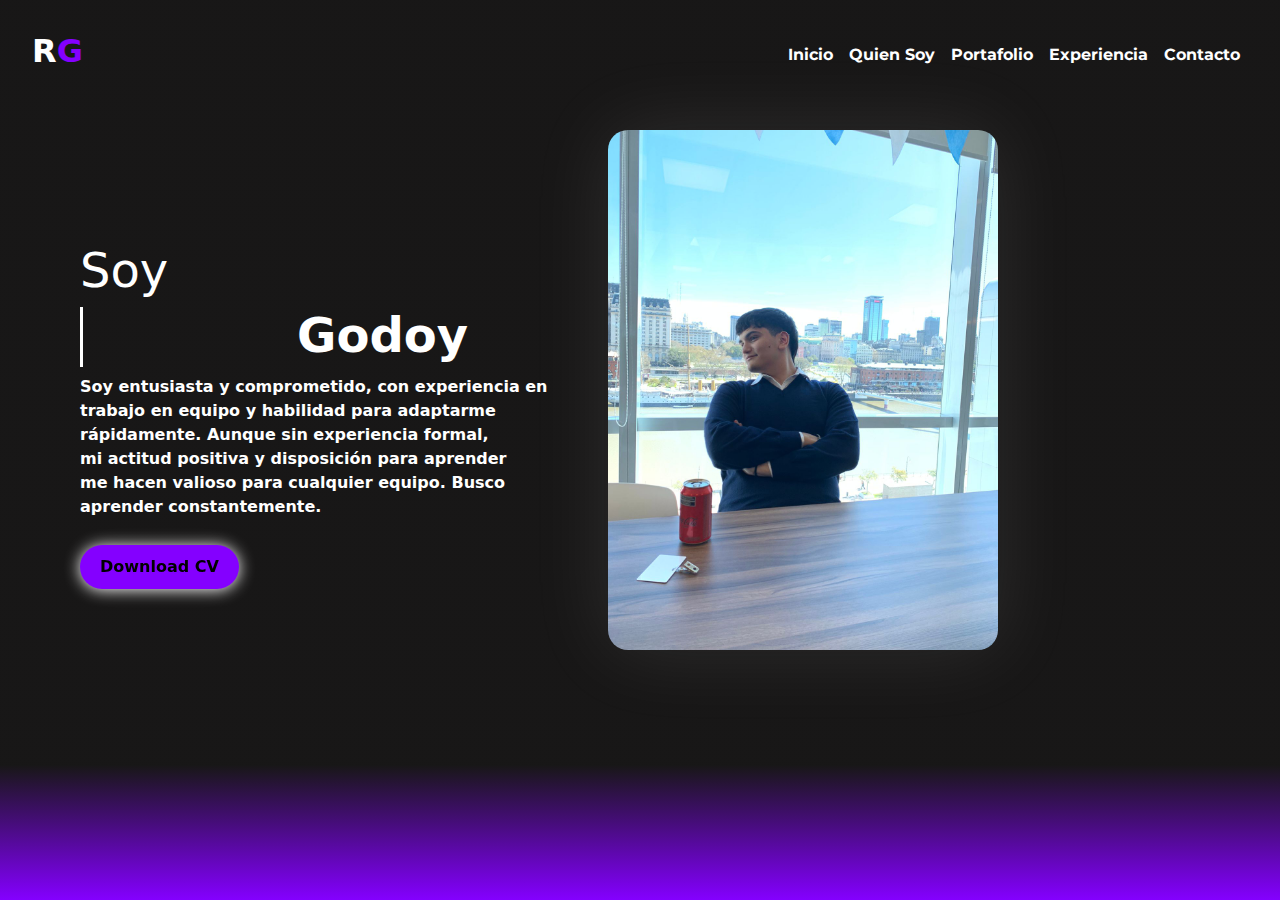
<file: index.html>
<!DOCTYPE html>
<html lang="en">

<head>
  <meta charset="UTF-8">
  <meta name="viewport" content="width=device-width, initial-scale=1.0">
  <title>Ramiro Godoy | Inicio</title>
  <link rel="stylesheet" href="./css/bootstrap.min.css">
  <link rel="stylesheet" href="./css/estilos.css">
  <meta name="description" content="Soy un joven apasionado de 17 años, residiendo en Buenos Aires, Argentina, inmerso en el fascinante mundo de la programación y la ingeniería informática. 
  Mi viaje educativo es un constante descubrimiento de los entresijos del código y la resolución de problemas.">
  <meta name="keywords" content="Portafolio, Argentina, Trabajo, Programacion, Desarrollo web, Front End, Back End, Html,Css">
</head>
<header>

  <body class="fondoportafolio">
    <nav class="navbar navbar-expand-md navbar-dark "> <!-- bg-dark adentro del class para darle color al nav-->
      <h2 class="logo">R<span class="g">G</span></h2>
      <button class="navbar-toggler" type="button" data-bs-toggle="collapse" data-bs-target="#navbarNav"
        aria-controls="navbarNav" aria-expanded="false" aria-label="Toggle navigation">
        <span class="navbar-toggler-icon"></span>
      </button>
      <div class="collapse navbar-collapse" id="navbarNav">
        <ul class="navbar-nav">
          <li class="nav-item active">
            <a class="nav-link" href="index.html">Inicio</a>
          </li>
          <li class="nav-item">
            <a class="nav-link" href="./pages/quien-soy.html">Quien Soy</a>
          </li>
          <li class="nav-item">
            <a class="nav-link" href="./pages/portafolio.html">Portafolio</a>
          </li>
          <li class="nav-item">
            <a class="nav-link" href="./pages/experiencia.html">Experiencia</a>
          </li>
          <li class="nav-item">
          <li class="nav-item">
            <a class="nav-link" href="./pages/contacto.html">Contacto</a>
          </li>
        </ul>
      </div>
    </nav>
</header>

<main class="main">
  <div class="info-content">
    <div class="textoindex">
      <div class="h1-main">
        <h1 class="h1-inicio">Soy</h1>
        <h1 class="h1-inicio">
          <div class="loader-container">
          <div class="loader">
            <span class="loader-text">Ramiro </span>
          </div>
          </div>
          <span class=""> Godoy</span>
        </h1>
      </div>
      <p class="p-main">Soy entusiasta y comprometido, con experiencia en trabajo en equipo y habilidad para adaptarme
        rápidamente. Aunque sin experiencia formal, mi actitud positiva y disposición para aprender me hacen valioso
        para cualquier
        equipo. Busco aprender constantemente.</p>
    </div>
    <a download href="#"><button class="descarga-cv">Download CV</button></a>
  </div>
  <div class="cardindex fotoindex">
    <img class="fotomia" src="./img/fotomia.jpg" alt="Foto de ramiro godoy">
  </div>
</main>
<footer id="sticky-footer" class="flex-shrink-0 py-4  text-white-50">
  <div class="container text-center div-footer">
    <!--  <p class="texto-footer">Copyright &copy; Portafolio Ramiro Godoy</p> -->
  </div>
</footer>
<script src="./js/bootstrap.bundle.min.js"></script>
</body>

</html>
</file>
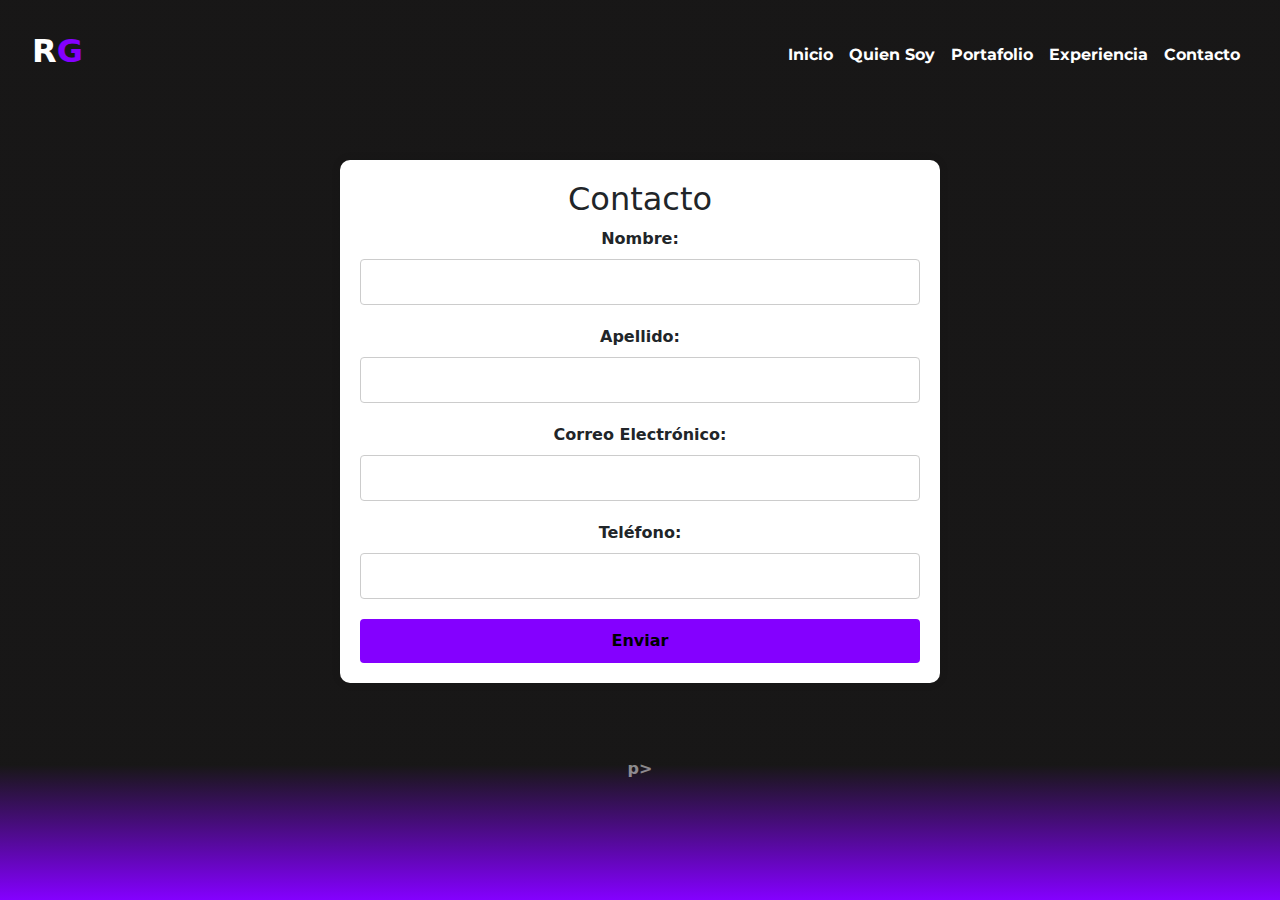
<file: pages/contacto.html>
<!DOCTYPE html>
<html lang="en">

<head>
    <meta charset="UTF-8">
    <meta name="viewport" content="width=device-width, initial-scale=1.0">
    <title>Ramiro Godoy | Contacto</title>
    <link rel="stylesheet" href="../css/bootstrap.min.css">
    <link rel="stylesheet" href="../css/estilos.css">
    <meta name="description" content="Soy un joven apasionado de 17 años, residiendo en Buenos Aires, Argentina, inmerso en el fascinante mundo de la programación y la ingeniería informática. 
    Mi viaje educativo es un constante descubrimiento de los entresijos del código y la resolución de problemas.">
    <meta name="keywords" content="Portafolio, Argentina, Trabajo, Programacion, Desarrollo web, Front End, Back End, Html,Css">
</head>

<body class="body-contacto fondoportafolio">
    <nav class="navbar navbar-expand-md navbar-dark">
        <h2 class="logo">R<span class="g">G</span></h2>
        <button class="navbar-toggler" type="button" data-bs-toggle="collapse" data-bs-target="#navbarNav"
            aria-controls="navbarNav" aria-expanded="false" aria-label="Toggle navigation">
            <span class="navbar-toggler-icon"></span>
        </button>
        <div class="collapse navbar-collapse" id="navbarNav">
            <ul class="navbar-nav">
                <li class="nav-item active">
                    <a class="nav-link" href="../index.html">Inicio</a>
                </li>
                <li class="nav-item">
                    <a class="nav-link" href="../pages/quien-soy.html">Quien Soy</a>
                </li>
                <li class="nav-item">
                    <a class="nav-link" href="../pages/portafolio.html">Portafolio</a>
                </li>
                <li class="nav-item">
                    <a class="nav-link" href="../pages/experiencia.html">Experiencia</a>
                </li>
                <li class="nav-item">
                <li class="nav-item">
                    <a class="nav-link" href="../pages/contacto.html">Contacto</a>
                </li>
            </ul>
        </div>
    </nav>
    <div class="container-contacto">
        <div class="contacto-form">
            <h2>Contacto</h2>
            <form action="#" method="post">
                <label for="nombre">Nombre:</label>
                <input type="text" id="nombre" name="nombre" required>
                <label for="apellido">Apellido:</label>
                <input type="text" id="apellido" name="apellido" required>
                <label for="email">Correo Electrónico:</label>
                <input type="email" id="email" name="email" required>
                <label for="telefono">Teléfono:</label>
                <input type="tel" id="telefono" name="telefono" required>
                <div></div><button class="btn-contacto" type="submit">Enviar</button>
            </form>
        </div>

    </div>

    <footer id="sticky-footer" class="flex-shrink-0 py-4  text-white-50">
        <div class="container text-center div-footer">
          <!--  <p class="texto-footer">Copyright &copy; Portafolio Ramiro Godoy</p> -->p>
        </div>
      </footer>

    <script src="../js/bootstrap.bundle.min.js"></script>
</body>

</html>
</file>
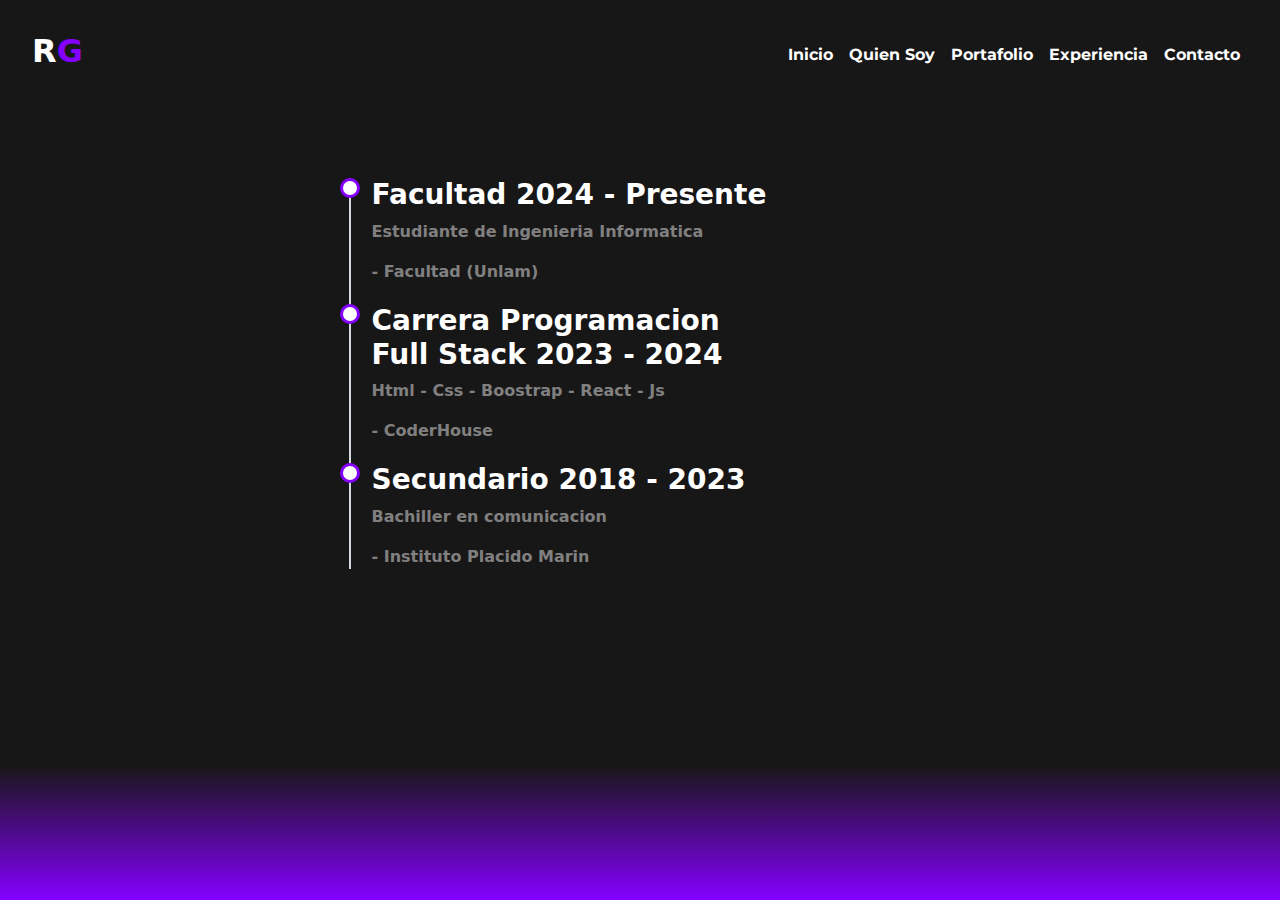
<file: pages/experiencia.html>
<!DOCTYPE html>
<html lang="en">

<head>
    <meta charset="UTF-8">
    <meta name="viewport" content="width=device-width, initial-scale=1.0">
    <title>Ramiro Godoy | Experiencia</title>
    <link rel="stylesheet" href="../css/bootstrap.min.css">
    <link rel="stylesheet" href="../css/estilos.css">
    <meta name="description" content="Soy un joven apasionado de 17 años, residiendo en Buenos Aires, Argentina, inmerso en el fascinante mundo de la programación y la ingeniería informática. 
    Mi viaje educativo es un constante descubrimiento de los entresijos del código y la resolución de problemas.">
    <meta name="keywords"
        content="Portafolio, Argentina, Trabajo, Programacion, Desarrollo web, Front End, Back End, Html,Css">
</head>

<body class="body-experiencia fondoportafolio ">
    <header>
        <nav class="navbar navbar-expand-md navbar-dark ">
            <h2 class="logo">R<span class="g">G</span></h2>
            <button class="navbar-toggler" type="button" data-bs-toggle="collapse" data-bs-target="#navbarNav"
                aria-controls="navbarNav" aria-expanded="false" aria-label="Toggle navigation">
                <span class="navbar-toggler-icon"></span>
            </button>
            <div class="collapse navbar-collapse" id="navbarNav">
                <ul class="navbar-nav">
                    <li class="nav-item active">
                        <a class="nav-link" href="../index.html">Inicio</a>
                    </li>
                    <li class="nav-item">
                        <a class="nav-link" href="../pages/quien-soy.html">Quien Soy</a>
                    </li>
                    <li class="nav-item">
                        <a class="nav-link" href="../pages/portafolio.html">Portafolio</a>
                    </li>
                    <li class="nav-item">
                        <a class="nav-link" href="../pages/experiencia.html">Experiencia</a>
                    </li>
                    <li class="nav-item">
                    <li class="nav-item">
                        <a class="nav-link" href="../pages/contacto.html">Contacto</a>
                    </li>
                </ul>
            </div>
        </nav>
    </header>

    <main class="main-content ">
        <div>
            <div class="container my-5">
                <div class="row">
                    <div class="col-md-6 offset-md-3">
                        <ul class="timeline-3">
                            <li>
                                <H3>Facultad 2024 - Presente</H3>
                                <p class="mt-2">Estudiante de Ingenieria Informatica
                                </p>
                                <P>- Facultad (Unlam)</P>
                            </li>
                            <li>
                                <H3>Carrera Programacion Full Stack 2023 - 2024</H3>
                                <p class="mt-2"> Html - Css - Boostrap - React - Js
                                </p>
                                <P>- CoderHouse</P>
                            </li>
                            <li>
                                <h3>Secundario 2018 - 2023 </h3>
                                <p class="mt-2">Bachiller en comunicacion</p>
                                <P>- Instituto Placido Marin</P>
                            </li>

                        </ul>
                    </div>
                </div>
            </div>


        </div>
    </main>

    <footer id="sticky-footer" class="flex-shrink-0 py-4  text-white-50">
        <div class="container text-center div-footer">
            <!--  <p class="texto-footer">Copyright &copy; Portafolio Ramiro Godoy</p> -->
        </div>
    </footer>

    <script src="../js/bootstrap.bundle.min.js"></script>
</body>

</html>
</file>
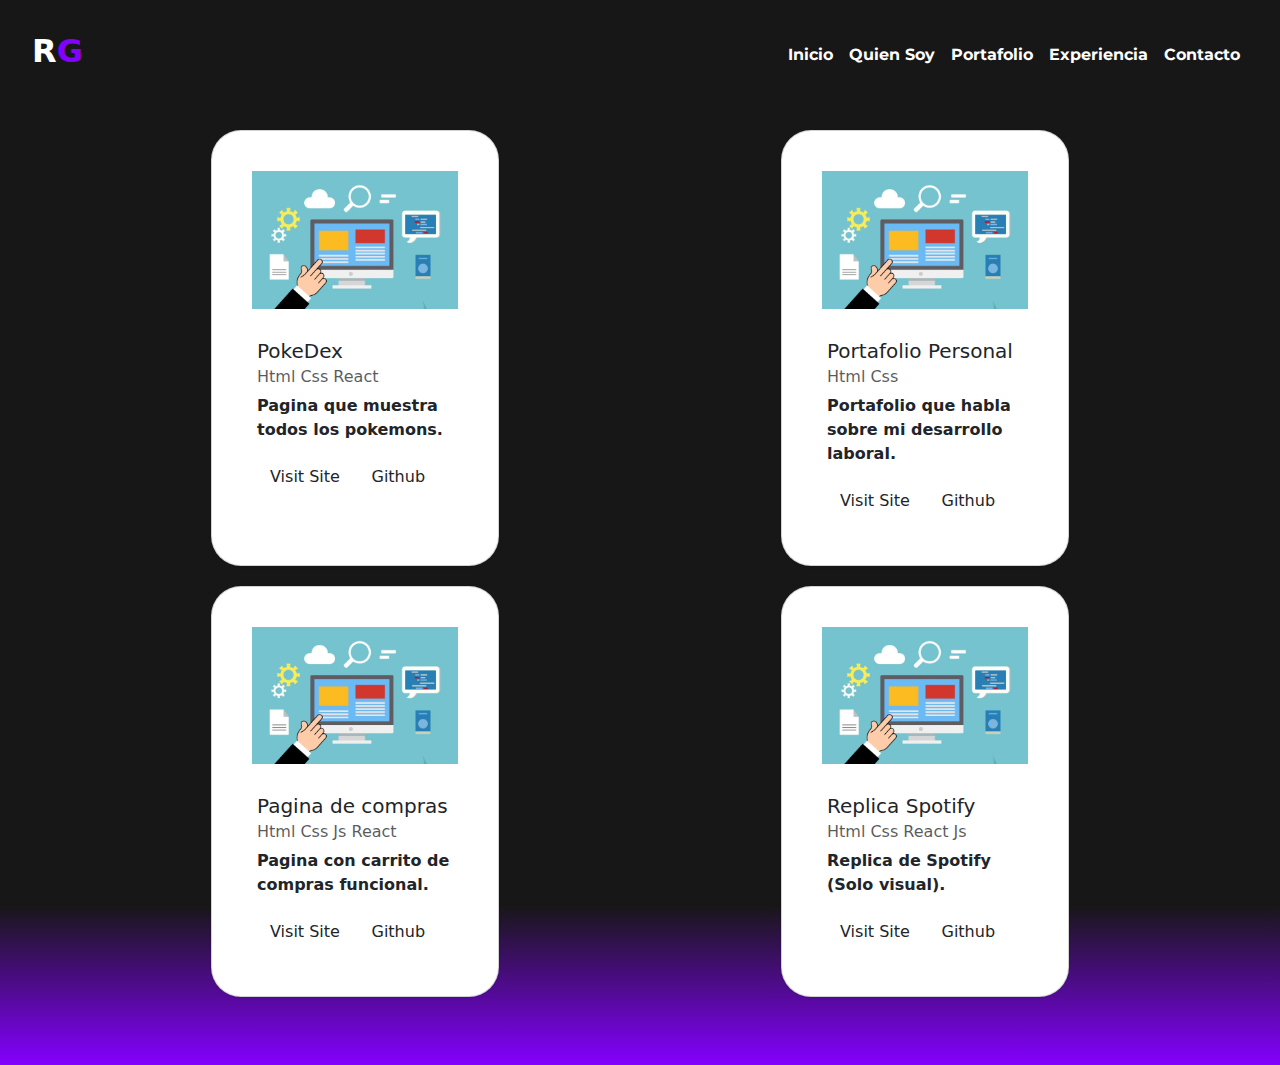
<file: pages/portafolio.html>
<!DOCTYPE html>
<html lang="es">

<head>
    <meta charset="UTF-8">
    <meta name="viewport" content="width=device-width, initial-scale=1.0">
    <link rel="stylesheet" href="../css/bootstrap.min.css">
    <link rel="stylesheet" href="../css/estilos.css">
    <title>Ramiro Godoy | Portafolio</title>
    <meta name="description" content="Soy un joven apasionado de 17 años, residiendo en Buenos Aires, Argentina, inmerso en el fascinante mundo de la programación y la ingeniería informática. 
    Mi viaje educativo es un constante descubrimiento de los entresijos del código y la resolución de problemas.">
    <meta name="keywords" content="Portafolio, Argentina, Trabajo, Programacion, Desarrollo web, Front End, Back End, Html,Css">
</head>

<body class="body-portafolio fondoportafolio">
    <header>
        <nav class="navbar navbar-expand-md navbar-dark ">
            <h2 class="logo">R<span class="g">G</span></h2>
            <button class="navbar-toggler" type="button" data-bs-toggle="collapse" data-bs-target="#navbarNav"
                aria-controls="navbarNav" aria-expanded="false" aria-label="Toggle navigation">
                <span class="navbar-toggler-icon"></span>
            </button>
            <div class="collapse navbar-collapse" id="navbarNav">
                <ul class="navbar-nav">
                    <li class="nav-item active">
                        <a class="nav-link" href="../index.html">Inicio</a>
                    </li>
                    <li class="nav-item">
                        <a class="nav-link" href="../pages/quien-soy.html">Quien Soy</a>
                    </li>
                    <li class="nav-item">
                        <a class="nav-link" href="../pages/portafolio.html">Portafolio</a>
                    </li>
                    <li class="nav-item">
                        <a class="nav-link" href="../pages/experiencia.html">Experiencia</a>
                    </li>
                    <li class="nav-item">
                    <li class="nav-item">
                        <a class="nav-link" href="../pages/contacto.html">Contacto</a>
                    </li>
                </ul>
            </div>
        </nav>
    </header>
    <main>
        <div class="container">
            <div class="row">
                <!-- CARD 1-->
                <div class="col-0 col-sm-7 col-md-5 col-lg-6 cards-portafolio">
                    <div class="card" style="width: 18rem;">
                        <img src="../img/Imagen-portafolio.jpg" class="card-img-top" alt="Captura de paginas que hizo y conforman su portafolio">
                        <div class="card-body">
                            <h5 class="card-title">PokeDex </h5>
                            <h6 class="card-subtitle mb-2 text-muted">Html Css React</h6>
                            <p class="card-text">Pagina que muestra todos los pokemons.</p>
                            <a href="#" class="btn mr-2"><i class="fas fa-link"></i> Visit Site</a>
                            <a href="#" class="btn "><i class="fab fa-github"></i> Github</a>
                        </div>
                    </div>
                </div>
                <!-- CARD 2-->
                <div class="col-0 col-sm-7 col-md-5 col-lg-6 cards-portafolio">
                    <div class="card" style="width: 18rem;">
                        <img src="../img/Imagen-portafolio.jpg" class="card-img-top" alt="Captura de paginas que hizo y conforman su portafolio">
                        <div class="card-body">
                            <h5 class="card-title">Portafolio Personal</h5>
                            <h6 class="card-subtitle mb-2 text-muted">Html Css</h6>
                            <p class="card-text">Portafolio que habla sobre mi desarrollo laboral.</p>
                            <a href="#" class="btn  mr-2"><i class="fas fa-link"></i> Visit Site</a>
                            <a href="#" class="btn"><i class="fab fa-github"></i> Github</a>
                        </div>
                    </div>
                </div>
                <!-- CARD 3-->
                <div class="col-0 col-sm-7 col-md-5 col-lg-6 cards-portafolio">
                    <div class="card" style="width: 18rem;">
                        <img src="../img/Imagen-portafolio.jpg" class="card-img-top" alt="Captura de paginas que hizo y conforman su portafolio">
                        <div class="card-body">
                            <h5 class="card-title">Pagina de compras</h5>
                            <h6 class="card-subtitle mb-2 text-muted">Html Css Js React</h6>
                            <p class="card-text">Pagina con carrito de compras funcional.</p>
                            <a href="#" class="btn  mr-2"><i class="fas fa-link"></i> Visit Site</a>
                            <a href="#" class="btn"><i class="fab fa-github"></i> Github</a>
                        </div>
                    </div>
                </div>
                <!-- CARD 4-->
                <div class="col-0 col-sm-7 col-md-5 col-lg-6 cards-portafolio">
                    <div class="card" style="width: 18rem;">
                        <img src="../img/Imagen-portafolio.jpg" class="card-img-top" alt="Captura de paginas que hizo y conforman su portafolio">
                        <div class="card-body">
                            <h5 class="card-title">Replica Spotify</h5>
                            <h6 class="card-subtitle mb-2 text-muted">Html Css React Js</h6>
                            <p class="card-text">Replica de Spotify (Solo visual).</p>
                            <a href="#" class="btn  mr-2"><i class="fas fa-link"></i> Visit Site</a>
                            <a href="#" class="btn"><i class="fab fa-github"></i> Github</a>
                        </div>
                    </div>
                </div>
            </div>
        </div>

    </main>
    <footer id="sticky-footer" class="flex-shrink-0 py-4  text-white-50">
        <div class="container text-center div-footer">
            <!--  <p class="texto-footer">Copyright &copy; Portafolio Ramiro Godoy</p> -->
        </div>
      </footer>
    <script src="../js/bootstrap.bundle.min.js"></script>
</body>

</html>
</file>
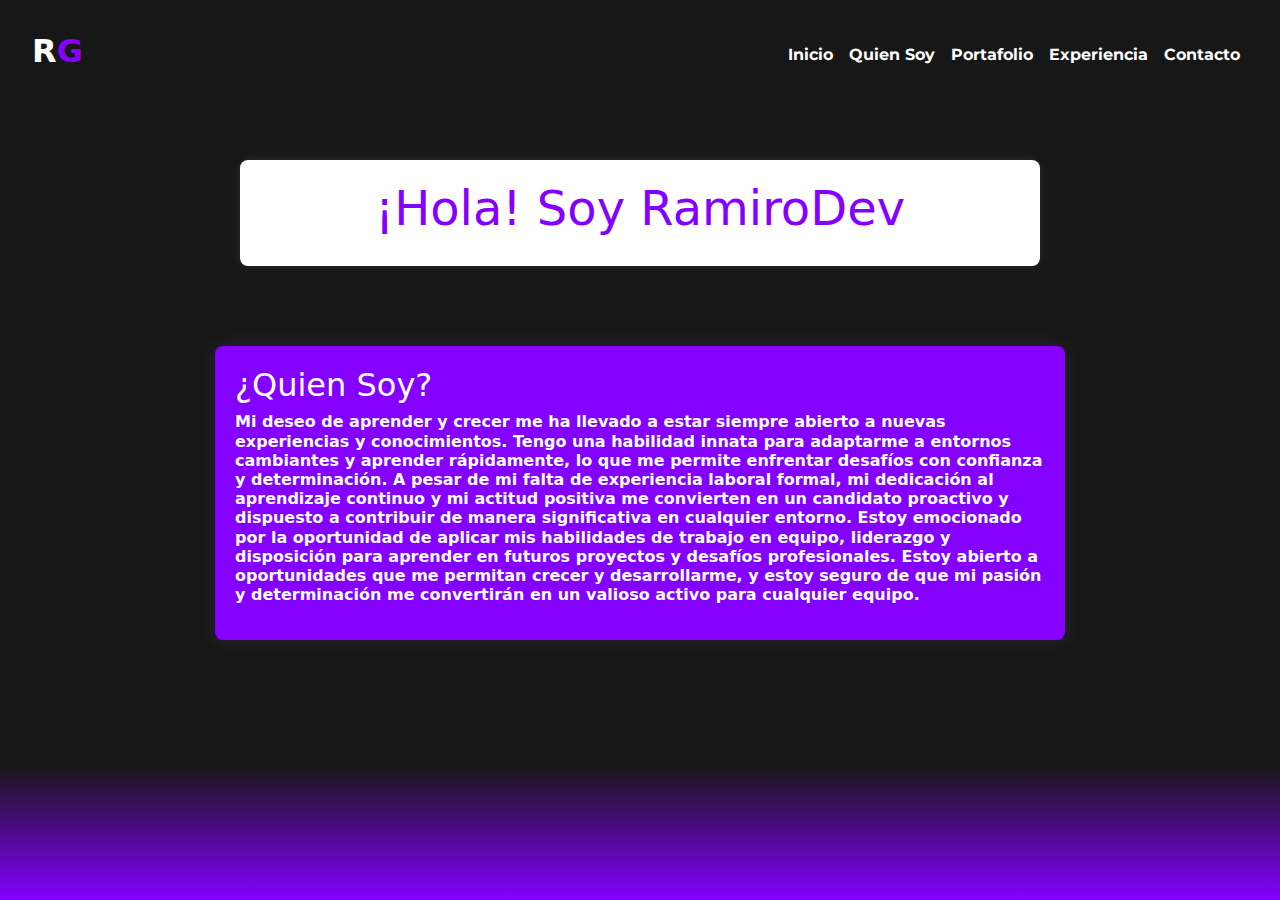
<file: pages/quien-soy.html>
<!DOCTYPE html>
<html lang="en">

<head>
    <meta charset="UTF-8">
    <meta name="viewport" content="width=device-width, initial-scale=1.0">
    <link rel="stylesheet" href="../css/bootstrap.min.css">
    <link rel="stylesheet" href="../css/estilos.css">
    <title>Ramiro Godoy | Quien Soy</title>
    <meta name="description" content="Soy un joven apasionado de 17 años, residiendo en Buenos Aires, Argentina, inmerso en el fascinante mundo de la programación y la ingeniería informática. 
    Mi viaje educativo es un constante descubrimiento de los entresijos del código y la resolución de problemas.">
    <meta name="keywords" content="Portafolio, Argentina, Trabajo, Programacion, Desarrollo web, Front End, Back End, Html,Css">
</head>

<body class="body-quiensoy fondoportafolio">
    <section class="scroll">
    <header>
        <nav class="navbar navbar-expand-md navbar-dark">
            <h2 class="logo">R<span class="g">G</span></h2>
            <button class="navbar-toggler" type="button" data-bs-toggle="collapse" data-bs-target="#navbarNav"
                aria-controls="navbarNav" aria-expanded="false" aria-label="Toggle navigation">
                <span class="navbar-toggler-icon"></span>
            </button>
            <div class="collapse navbar-collapse" id="navbarNav">
                <ul class="navbar-nav">
                    <li class="nav-item active">
                        <a class="nav-link" href="../index.html">Inicio</a>
                    </li>
                    <li class="nav-item">
                        <a class="nav-link" href="../pages/quien-soy.html">Quien Soy</a>
                    </li>
                    <li class="nav-item">
                        <a class="nav-link" href="../pages/portafolio.html">Portafolio</a>
                    </li>
                    <li class="nav-item">
                        <a class="nav-link" href="../pages/experiencia.html">Experiencia</a>
                    </li>
                    <li class="nav-item">
                    <li class="nav-item">
                        <a class="nav-link" href="../pages/contacto.html">Contacto</a>
                    </li>
                </ul>
            </div>
        </nav>

        <div class="container-quiensoy">

            <h1 class="h1-quiensoy">¡Hola! Soy RamiroDev</h1>
    </header>
    <main>
        <section class="about-me">
            <h2 class="h2-quiensoy">¿Quien Soy?</h2>
            <p class="p-quiensoy">
                Mi deseo de aprender y crecer me ha llevado a estar siempre abierto a nuevas experiencias y conocimientos. Tengo una habilidad innata para adaptarme a entornos cambiantes y aprender rápidamente, lo que me permite enfrentar desafíos con confianza y determinación.
A pesar de mi falta de experiencia laboral formal, mi dedicación al aprendizaje continuo y mi actitud positiva me convierten en un candidato proactivo y dispuesto a contribuir de manera significativa en cualquier entorno. Estoy emocionado por la oportunidad de aplicar mis habilidades de trabajo en equipo, liderazgo y disposición para aprender en futuros proyectos y desafíos profesionales.
Estoy abierto a oportunidades que me permitan crecer y desarrollarme, y estoy seguro de que mi pasión y determinación me convertirán en un valioso activo para cualquier equipo.
            </p>
        </section>
    </main>
    </div>
    <footer id="sticky-footer footer-quiensoy" class="flex-shrink-0 py-4  text-white-50">
        <div class="container text-center div-footer">
          <!--  <p class="texto-footer">Copyright &copy; Portafolio Ramiro Godoy</p> -->
        </div>
      </footer>
    </section>

    <script src="../js/bootstrap.bundle.min.js"></script>
</body>

</html>
</file>
<file: css/estilos.css>
/* //////////////////////@IMPORTS////////////////////// */
/* //////////////////////@IMPORTS////////////////////// */
/* //////////////////////@IMPORTS////////////////////// */
/* //////////////////////@IMPORTS////////////////////// */
@import url("https://fonts.googleapis.com/css2?family=Montserrat:wght@100;700&display=swap");
* {
  font-weight: bold;
  margin: 0;
  padding: 0;
  min-width: 0;
  box-sizing: border-box;
}

h1, h2, h3, h4 {
  text-wrap: balance;
}

body {
  min-height: 100dvh;
}

p {
  text-wrap: pretty;
}

.navbar {
  display: flex;
  justify-content: space-between;
  padding: 2em;
}
.navbar .logo {
  color: #ffffff;
  font-weight: bold;
}
.navbar .nav-link {
  font-family: "Montserrat", sans-serif;
  color: rgb(255, 255, 255);
  padding-left: 10px;
}
.navbar #navbarNav {
  padding-left: 50px;
  justify-content: end;
}
.navbar .nav-item {
  border-radius: 10px;
  text-decoration: none;
  color: #8400FF;
  transition: box-shadow 0.3s, transform 0.3s;
}
.navbar .nav-item:hover {
  border-radius: 12px;
  box-shadow: 0 0 20px;
  transform: translateY(-5px);
  color: #8400FF;
}

.g {
  color: #8400FF;
}

.fondoportafolio {
  background: #8400FF;
  background: linear-gradient(0deg, #8400FF 0%, rgba(22, 21, 21, 0.9920168751) 26%);
  background: #8400FF;
  background: linear-gradient(0deg, #8400FF 0%, rgba(22, 21, 21, 0.9920168751) 15%);
}
.fondoportafolio h1 {
  font-size: 3rem;
}

.cardindex {
  padding-bottom: 50px;
}

.main img {
  /*border: 4px solid rgb(132, 0, 255);*/
  border-radius: 20px;
  height: 520px;
  box-shadow: 0 0 80px rgba(245, 244, 244, 0.1);
  /*filter: drop-shadow(0 1px 5px white);*/
}

.main {
  margin: auto;
  margin-left: 5rem;
  width: 80vw;
  display: grid;
  grid-template-columns: repeat(2, 1fr);
  align-items: center;
  gap: 2em;
}
.main .loader {
  position: relative;
  overflow: hidden;
  border-right: 3px solid;
  width: 0px;
  animation: typewriter 2s steps(10) infinite alternate, blink 0.5s steps(10) infinite;
}
.main .loader-text {
  padding-right: 10px;
  font-size: 50px;
  font-weight: 700;
  background: #8400FF;
  -webkit-background-clip: text;
  -webkit-text-fill-color: transparent;
}
@keyframes typewriter {
  0% {
    width: 0px;
  }
  100% {
    width: 190px;
  }
}
@keyframes blink {
  0% {
    border-right-color: rgba(255, 255, 255, 0.75);
  }
  100% {
    border-right-color: transparent;
  }
}
.main .loader-container {
  width: 6.5ch;
}
.main .descarga-cv {
  padding: 10px 20px;
  background-color: rgb(132, 0, 255);
  border: none;
  border-radius: 30px;
  margin-top: 10px;
  cursor: pointer;
  filter: drop-shadow(0 1px 8px white);
}
.main .h1-inicio {
  color: #fff;
  display: flex;
  flex-wrap: wrap;
}
.main .textoindex {
  text-align: left;
}
.main .p-main {
  color: white;
  text-align: left;
}
.main .godoy {
  display: block;
}

.container-contacto {
  max-width: 600px;
  margin: 50px auto;
  background-color: #fff;
  padding: 20px;
  border-radius: 10px;
  box-shadow: 0 0 10px rgba(0, 0, 0, 0.1);
}
.container-contacto .contacto-form {
  text-align: center;
}
.container-contacto form {
  display: flex;
  flex-direction: column;
}
.container-contacto label {
  margin-bottom: 8px;
}
.container-contacto input {
  padding: 10px;
  margin-bottom: 20px;
  border: 1px solid #ccc;
  border-radius: 4px;
}
.container-contacto .btn-contacto {
  padding: 10px;
  background-color: #8400FF;
  color: rgb(0, 0, 0) 313;
  border: none;
  border-radius: 4px;
  cursor: pointer;
}

header {
  text-align: center;
  margin-bottom: 20px;
}

.about-me {
  /* CUADRO DE QUIEN SOY DATA*/
  background-color: #8400FF;
  max-width: 850px;
  margin: 80px auto;
  padding: 20px;
  border-radius: 8px;
  box-shadow: 0 0 20px rgba(193, 154, 245, 0.11);
}
.about-me .p-quiensoy {
  line-height: 1.2;
  color: #ffffff;
  font-weight: bold;
}
.about-me .h2-quiensoy {
  color: white;
}

.container-quiensoy {
  max-width: 800px;
  margin: 50px auto;
  padding: 20px;
  background-color: white;
  border-radius: 8px;
  box-shadow: 0 0 10px rgba(245, 244, 244, 0.1);
}
.container-quiensoy .h1-quiensoy {
  color: #8400FF;
}

.card {
  border-radius: 30px;
  box-shadow: rgba(0, 0, 0, 0.1) 0px 1px 2px 0px;
  margin-bottom: 20px;
  padding: 20px;
}
.card .card-body {
  padding: 25px;
  margin-top: -15px;
}
.card .card-img-top {
  border-radius: 20px;
  padding: 20px;
}

.cards-portafolio {
  display: flex;
  justify-content: center;
}

.main-content {
  padding-right: 100px;
}
.main-content p {
  color: grey;
}
.main-content h3 {
  font-weight: bold;
  color: white;
}
.main-content ul.timeline-3 {
  list-style-type: none;
  position: relative;
}
.main-content ul.timeline-3:before {
  content: " ";
  background: #d4d9df;
  display: inline-block;
  position: absolute;
  left: 29px;
  width: 2px;
  height: 100%;
  z-index: 400;
}
.main-content ul.timeline-3 > li {
  margin: 20px 0;
  padding-left: 20px;
}
.main-content ul.timeline-3 > li:before {
  content: " ";
  background: white;
  display: inline-block;
  position: absolute;
  border-radius: 50%;
  border: 3px solid #8400FF;
  left: 20px;
  width: 20px;
  height: 20px;
  z-index: 400;
}

@media (max-width: 768px) {
  .main {
    height: 135vh;
    flex-direction: column;
    display: flex;
    padding-right: 100px;
    font-size: 95%;
  }
  .main-portafolio {
    display: flex;
    flex-direction: column;
    padding-left: 45px;
  }
}
/* MEDIAQUERIES CELULAR */
/* MEDIAQUERIES CELULAR */
/* MEDIAQUERIES CELULAR */
@media (max-width: 480px) {
  .container text-center {
    padding-left: px;
  }
  .container {
    padding-left: 120px;
  }
  .main {
    flex-direction: column;
    display: flex;
    padding-right: 100px;
    font-size: 95%;
  }
  .footer-principal {
    padding-top: 150px;
    width: 90vw;
  }
  .fotomia {
    width: 170%; /* O el ancho que desees */
    margin-top: 10px;
    margin-bottom: 10px;
  }
  .cardindex {
    width: 70vw; /* El 50% del ancho del viewport */
    /* El 50% del alto del viewport */
    margin-right: 12rem; /* movimiento hacia la derecha de la foto */
    padding-left: 70px;
  }
  #sticky-footer {
    padding-right: 100px;
  }
}
.main-content {
  padding-right: 95px;
}

/* COSAS PORTAFOLIO */
/* COSAS PORTAFOLIO */
/* COSAS PORTAFOLIO */
.main-portafolio {
  display: flex;
  flex-direction: column;
  padding-left: 45px;
}
.main-portafolio .container {
  padding-left: 10px;
  background-color: none;
}

/* COSAS PORTAFOLIO */
/* COSAS PORTAFOLIO */
/* COSAS PORTAFOLIO */
/* COSAS CONTACTO */
/* COSAS CONTACTO */
/* COSAS CONTACTO */
.fondoportafolio-contacto {
  background: #8400FF;
  background: linear-gradient(0deg, #8400FF 0%, rgba(22, 21, 21, 0.9920168751) 26%);
  background: #8400FF;
  background: linear-gradient(0deg, #8400FF 0%, rgba(22, 21, 21, 0.9920168751) 15%);
}
.fondoportafolio-contacto h1 {
  font-size: 3rem;
}
.fondoportafolio-contacto .main-contacto {
  padding: 20px;
}

/* QUIEN-SOY */
/* QUIEN-SOY */
/* QUIEN-SOY */
.main-quiensoy {
  padding: 20px;
  padding-bottom: 50px;
}
.main-quiensoy .about-me {
  padding: 50px;
}

.fondoportafolio-quiensoy {
  background: #8400FF;
  background: linear-gradient(0deg, #8400FF 0%, rgba(22, 21, 21, 0.9920168751) 26%);
  background: #8400FF;
  background: linear-gradient(0deg, #8400FF 0%, rgba(22, 21, 21, 0.9920168751) 15%);
}
.fondoportafolio-quiensoy .main-quiensoy {
  padding: 20px;
}

.texto-footer {
  align-content: center;
}

.container-quiensoy {
  padding: 20px;
}

/* EXPERIENCIA */
/* EXPERIENCIA */
/* EXPERIENCIA */
/* //////////////////////@IMPORTS////////////////////// */
/* //////////////////////@IMPORTS////////////////////// */
/* //////////////////////@IMPORTS////////////////////// */
/* //////////////////////@IMPORTS////////////////////// */
/* //////////////////////@IMPORTS////////////////////// */
/* //////////////////////.DIV FOOTER ES LA FRANJA VIOLETA DEL FOOTER////////////////////// */
/* .div-footer{
    height: 50vh;
} *//*# sourceMappingURL=estilos.css.map */
</file>
